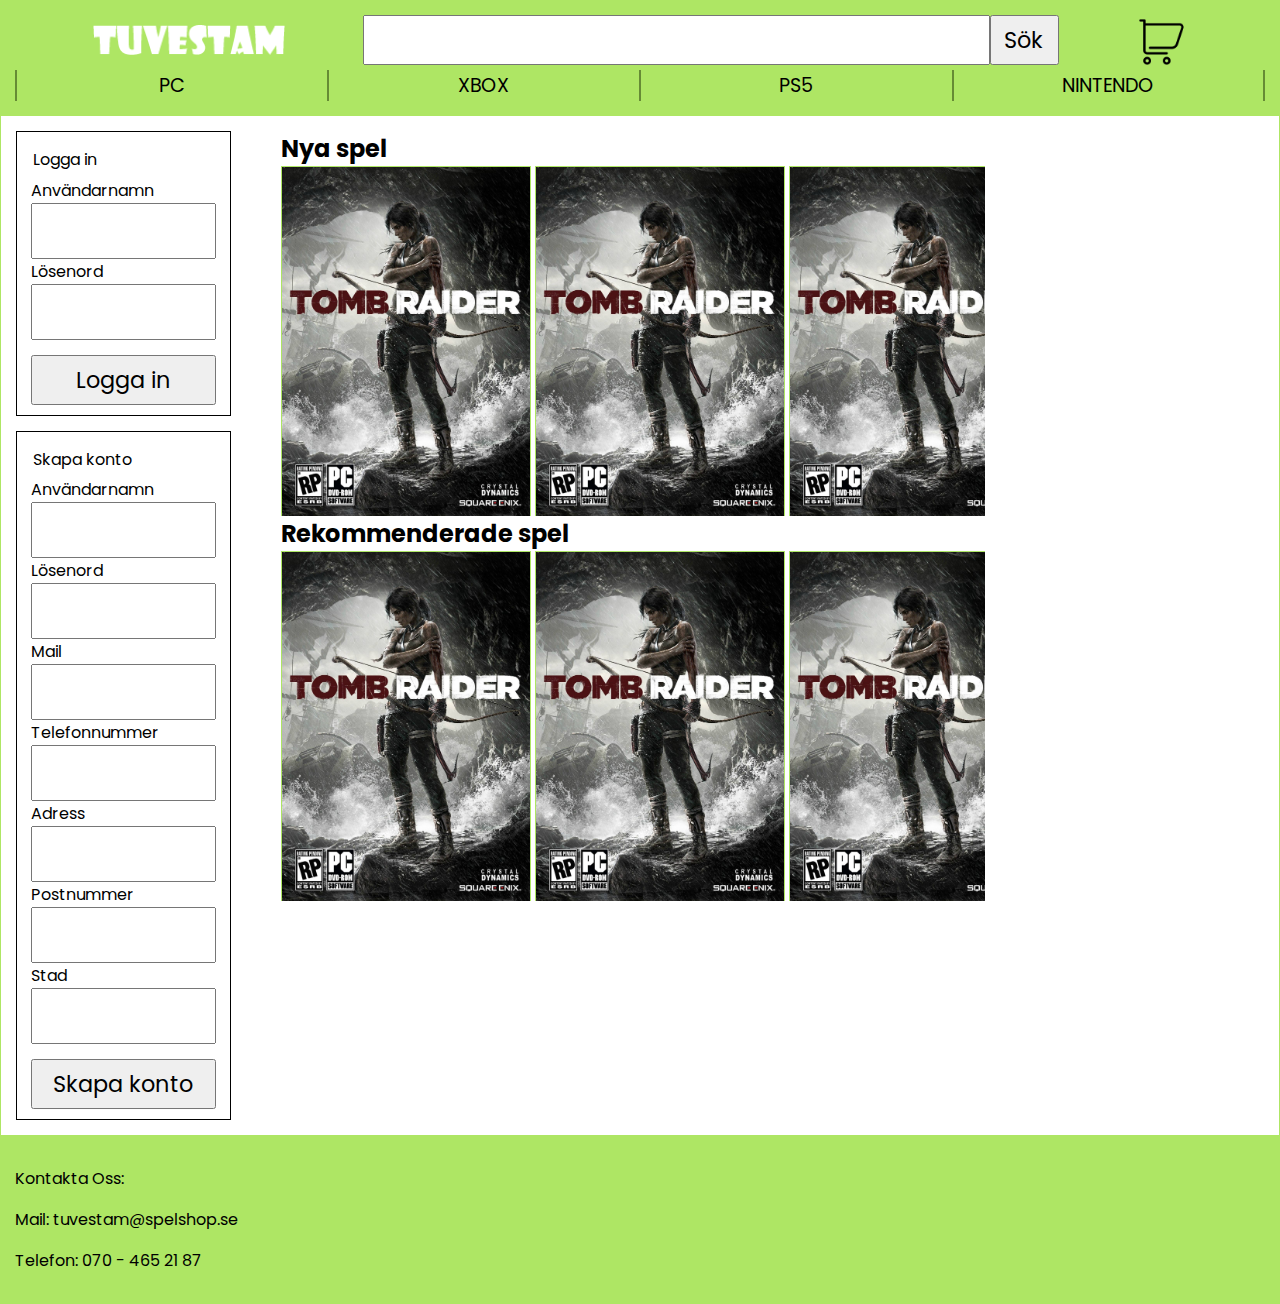
<file: frontend/index.html>
<!DOCTYPE html>
<html lang="en">
<head>
    <meta charset="UTF-8">
    <meta name="viewport" content="width=device-width, initial-scale=1.0">
    <title>Document</title>
    <link rel="stylesheet" href="./css/css.css">
    <script src="./scripts/script.js"></script>
    <link rel="preconnect" href="https://fonts.gstatic.com">
    <link href="https://fonts.googleapis.com/css2?family=Poppins:wght@300&display=swap" rel="stylesheet">
</head>
<body id="index">
    <nav>
        <a href="index.html">
            <img src="./images/tuvestam.png" alt="logo">
        </a>
        <form id="searchForm" onsubmit="return false">
            <fieldset>
                <input type="search" name="searchBar">
                <input type="submit" value="Sök">
            </fieldset>
        </form>
        <a href="./pages/checkout.html">
            <img src="./images/cart.png" alt="cart">
        </a>
        <section>
            <button value="PC">PC</button>
            <button value="XBOX">XBOX</button>
            <button value="PS5">PS5</button>
            <button value="NINTENDO">NINTENDO</button>
        </section>
    </nav>
    <main>
        <div><!--New games continer-->
            <h2>Nya spel</h2>
            <article>
                <section>
                    <a href="./pages/product.html">
                        <img src="./images/raider.jpg">
                    </a>
                </section>
                <section>
                    <a href="./pages/product.html">
                        <img src="./images/raider.jpg">
                    </a>                
                </section>
                <section>
                    <a href="./pages/product.html">
                        <img src="./images/raider.jpg">
                    </a>                
                </section>
                <section>
                    <a href="./pages/product.html">
                        <img src="./images/raider.jpg">
                    </a>                
                </section>
                <section>
                    <a href="./pages/product.html">
                        <img src="./images/raider.jpg">
                    </a>                
                </section>
            </article>
        
            <h2>Rekommenderade spel</h2>
            <article>
                <section>
                    <a href="./pages/product.html">
                        <img src="./images/raider.jpg">
                    </a>                
                </section>
                <section>
                    <a href="./pages/product.html">
                        <img src="./images/raider.jpg">
                    </a>                
                </section>
                <section>
                    <a href="./pages/product.html">
                        <img src="./images/raider.jpg">
                    </a>                
                </section>
                <section>
                    <a href="./pages/product.html">
                        <img src="./images/raider.jpg">
                    </a>                
                </section>
                <section>
                    <a href="./pages/product.html">
                        <img src="./images/raider.jpg">
                    </a>                
                </section>
            </article>
        </div>

        <div>
            <form id="logIn" method="POST" onsubmit="return false"><!--Log in form-->
                <fieldset>
                    <legend>Logga in</legend>
                    <label for="logInUserName">Användarnamn</label>
                    <input type="text" name="userName" id="logInUserName">
                    <label for="logInPassword">Lösenord</label>
                    <input type="password" name="password" id="logInPassword">
                    <input type="submit" value="Logga in">
                </fieldset>
            </form>

            <form id="createAcc" method="POST" onsubmit="return false"><!--Create account form-->
                <fieldset>
                    <legend>Skapa konto</legend>
                    <label for="createAccUserName">Användarnamn</label>
                    <input type="text" name="userName" id="createAccUserName">
                    <label for="createAccPassword">Lösenord</label>
                    <input type="password" name="password" id="createAccPassword">
                    <label for="createAccEmail">Mail</label>
                    <input type="email" name="email" id="createAccEmail">
                    <label for="createAccPhone">Telefonnummer</label>
                    <input type="text" name="phone" id="createAccPhone">
                    <label for="createAccAddress">Adress</label>
                    <input type="text" name="address" id="createAccAddress">
                    <label for="createAccZip">Postnummer</label>
                    <input type="text" name="zip" id="createAccZip">
                    <label for="createAccCity">Stad</label>
                    <input type="text" name="city" id="createAccCity">
                    <input type="submit" value="Skapa konto">
                </fieldset>
            </form>

            <section id="logOut">
                <h3>namn</h3>
                <button id="userPageButton">Mitt konto</button>
                <button id="adminButton">Admin sida</button>
                <button id="logOutButton">Logga Ut</button>
            </section>
        </div>
    </main>
    <footer>
        <p>Kontakta Oss:</p>
        <p>Mail: tuvestam@spelshop.se</p>
        <p>Telefon: 070 - 465 21 87</p>
    </footer>
</body>
</html>
</file>
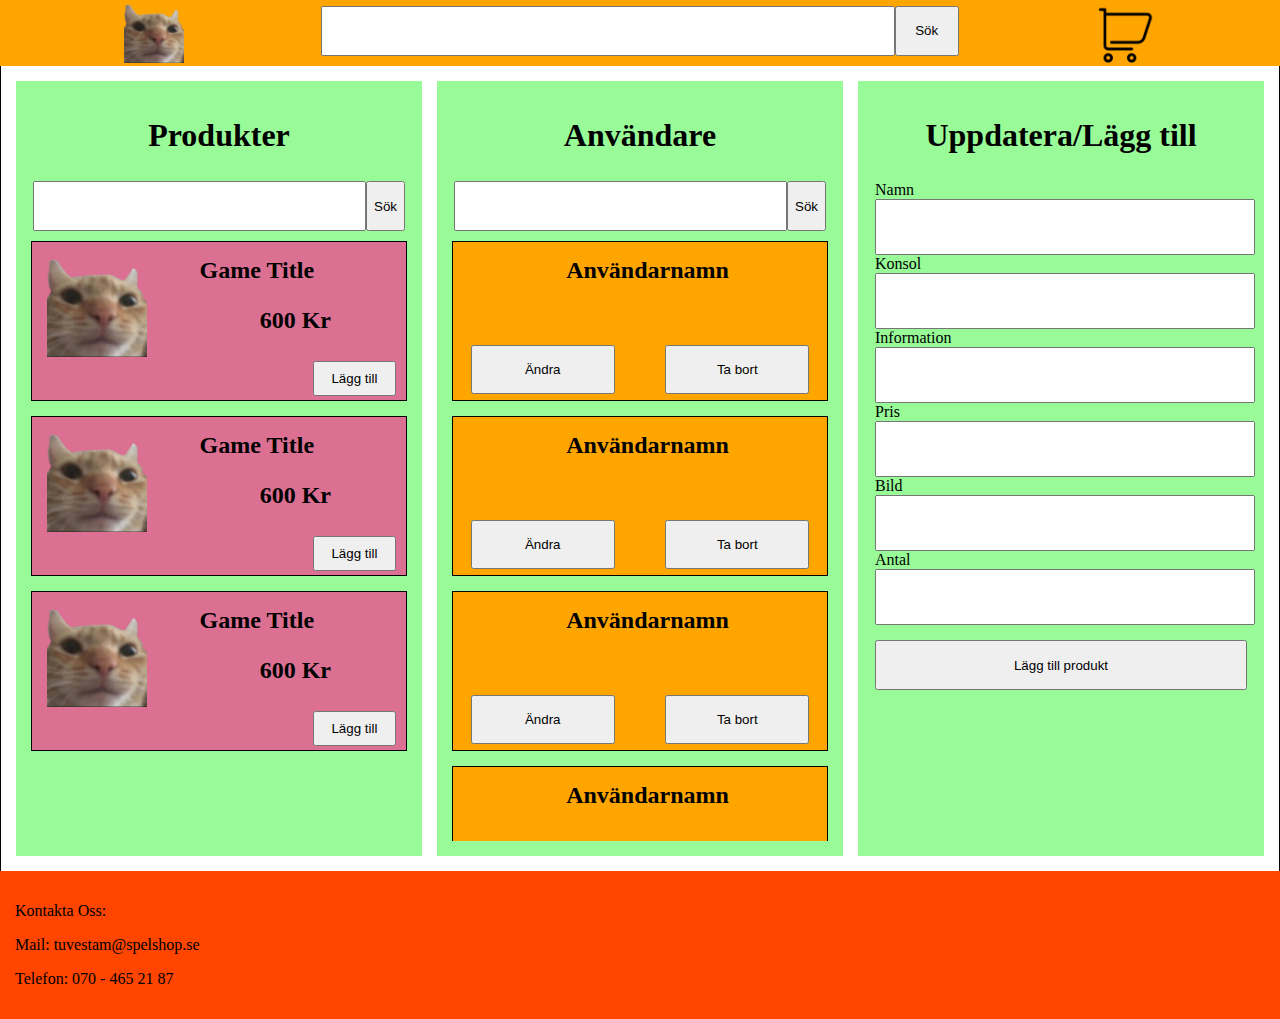
<file: frontend/admin.html>
<!DOCTYPE html>
<html lang="en">
<head>
    <meta charset="UTF-8">
    <meta name="viewport" content="width=device-width, initial-scale=1.0">
    <title>Document</title>
    <link rel="stylesheet" href="css.css">
</head>
<body id="admin">
    <nav>
        <img src="./cat.png">
        <form>
            <fieldset>
                <input type="search">
                <input type="submit" value="Sök">
            </fieldset>
        </form>
        <img src="./cart.png">
    </nav>
    <main>
        <article>
            <h1>Produkter</h1>
            <form>
                <fieldset>
                    <input type="search">
                    <input type="submit" value="Sök">
                </fieldset>
            </form>

            <div>
                <section>
                    <img src="./cat.png">
                    <h2>Game Title</h2>
                    <h2>600 Kr</h2>
                    <button>Lägg till</button>
                </section>
    
                <section>
                    <img src="./cat.png">
                    <h2>Game Title</h2>
                    <h2>600 Kr</h2>
                    <button>Lägg till</button>
                </section>
    
                <section>
                    <img src="./cat.png">
                    <h2>Game Title</h2>
                    <h2>600 Kr</h2>
                    <button>Lägg till</button>
                </section>
            </div>
        </article>
        <article id="users">
            <h1>Användare</h1>
            <form>
                <fieldset>
                    <input type="search">
                    <input type="submit" value="Sök">
                </fieldset>
            </form>

            <div>
                <section>
                    <h2>Användarnamn</h2>
                    <button>Ta bort</button>
                    <button>Ändra</button>
                </section>

                <section>
                    <h2>Användarnamn</h2>
                    <button>Ta bort</button>
                    <button>Ändra</button>
                </section>

                <section>
                    <h2>Användarnamn</h2>
                    <button>Ta bort</button>
                    <button>Ändra</button>
                </section>

                <section>
                    <h2>Användarnamn</h2>
                    <button>Ta bort</button>
                    <button>Ändra</button>
                </section>

                <section>
                    <h2>Användarnamn</h2>
                    <button>Ta bort</button>
                    <button>Ändra</button>
                </section>

                <section>
                    <h2>Användarnamn</h2>
                    <button>Ta bort</button>
                    <button>Ändra</button>
                </section>
            </div>
        </article>
        <article>
            <h1>Uppdatera/Lägg till</h1>

            <form><!--Add product form-->
                <fieldset>
                    <label>Namn</label>
                    <input type="text">
                    <label>Konsol</label>
                    <input type="password">
                    <label>Information</label>
                    <input type="text">
                    <label>Pris</label>
                    <input type="text">
                    <label>Bild</label>
                    <input type="text">
                    <label>Antal</label>
                    <input type="text">
                    <input type="submit" value="Lägg till produkt">
                </fieldset>
            </form>
        </article>
    </main>
    <footer>
        <p>Kontakta Oss:</p>
        <p>Mail: tuvestam@spelshop.se</p>
        <p>Telefon: 070 - 465 21 87</p>
    </footer>
</body>
</html>
</file>
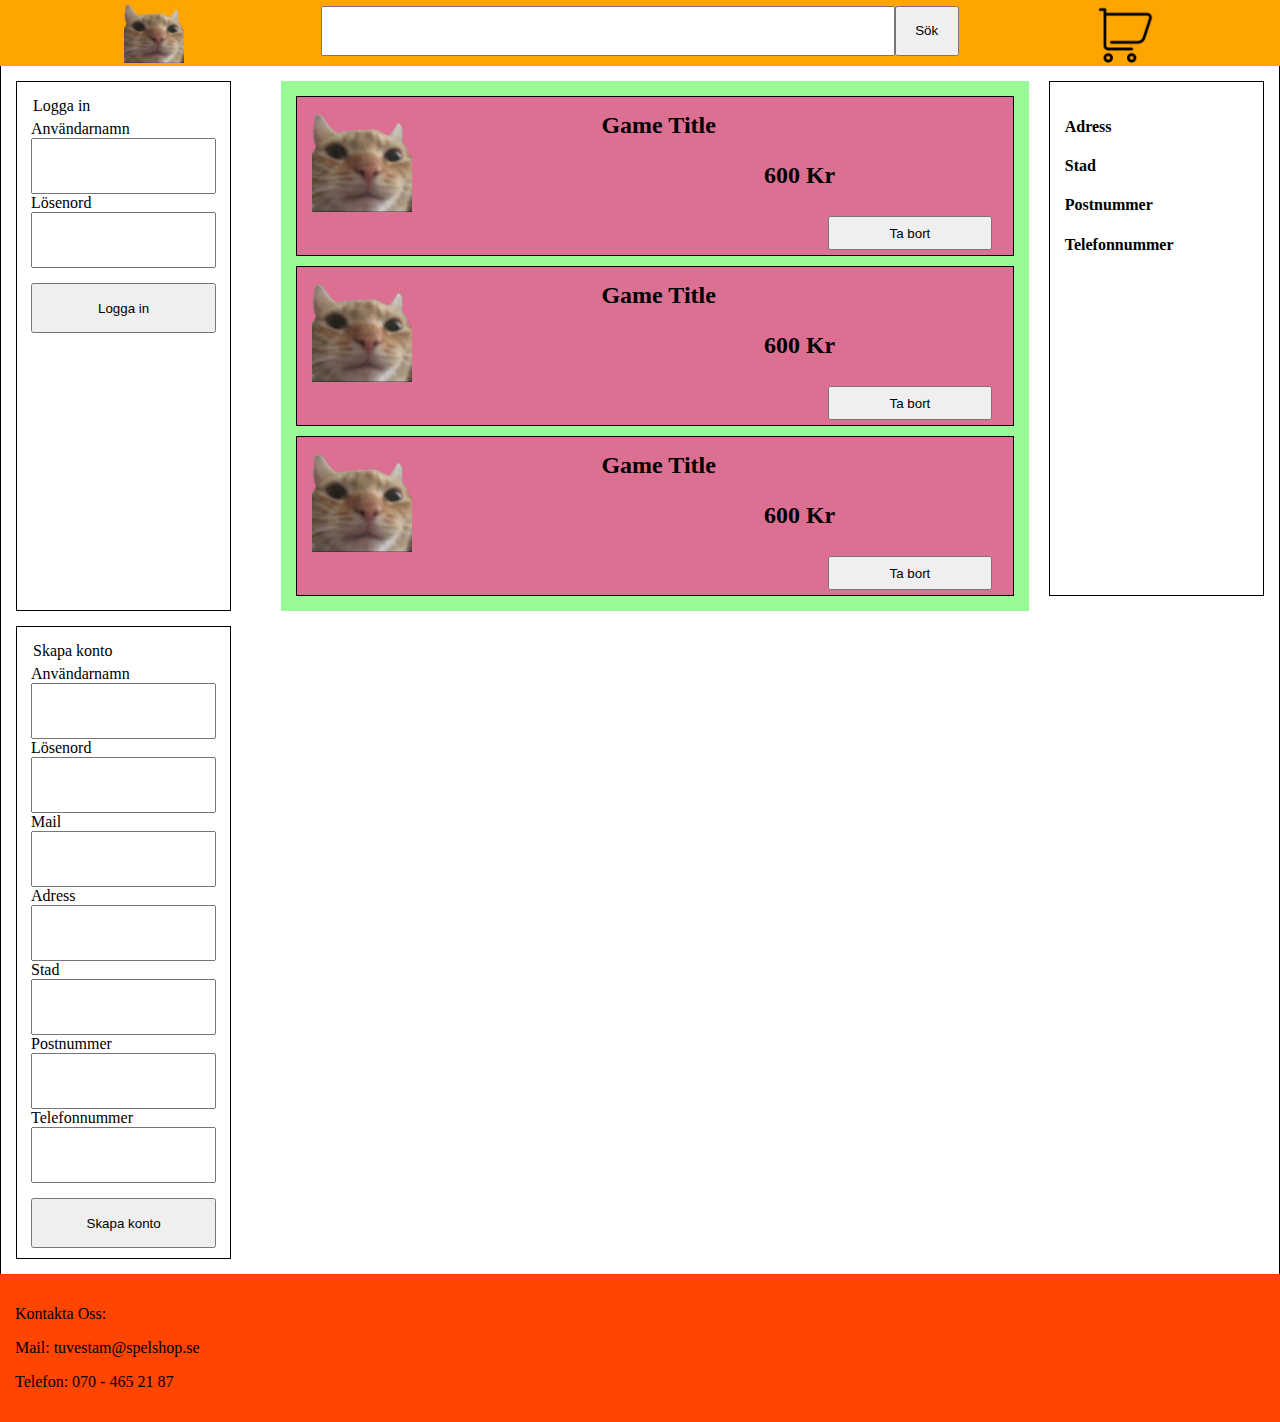
<file: frontend/checkout.html>
<!DOCTYPE html>
<html lang="en">
<head>
    <meta charset="UTF-8">
    <meta name="viewport" content="width=device-width, initial-scale=1.0">
    <title>Document</title>
    <link rel="stylesheet" href="css.css">
</head>
<body id="checkout">
    <nav>
        <img src="./cat.png">
        <form>
            <fieldset>
                <input type="search">
                <input type="submit" value="Sök">
            </fieldset>
        </form>
        <img src="./cart.png">
    </nav>
    <main>
        <article><!--Orders-->
            <section>
                <img src="./cat.png">
                <h2>Game Title</h2>
                <h2>600 Kr</h2>
                <button>Ta bort</button>
            </section>
            <section>
                <img src="./cat.png">
                <h2>Game Title</h2>
                <h2>600 Kr</h2>
                <button>Ta bort</button>
            </section>
            <section>
                <img src="./cat.png">
                <h2>Game Title</h2>
                <h2>600 Kr</h2>
                <button>Ta bort</button>
            </section>
        </article>

        <aside>
            <h4>Adress</h4>
            <h4>Stad</h4>
            <h4>Postnummer</h4>
            <h4>Telefonnummer</h4>
        </aside>

        <form><!--Log in form-->
            <fieldset>
                <legend>Logga in</legend>
                <label>Användarnamn</label>
                <input type="text">
                <label>Lösenord</label>
                <input type="password">
                <input type="submit" value="Logga in">
            </fieldset>
        </form>

        <form><!--Create account form-->
            <fieldset>
                <legend>Skapa konto</legend>
                <label>Användarnamn</label>
                <input type="text">
                <label>Lösenord</label>
                <input type="password">
                <label>Mail</label>
                <input type="text">
                <label>Adress</label>
                <input type="text">
                <label>Stad</label>
                <input type="text">
                <label>Postnummer</label>
                <input type="text">
                <label>Telefonnummer</label>
                <input type="text">
                <input type="submit" value="Skapa konto">
            </fieldset>
        </form>
    </main>
    <footer>
        <p>Kontakta Oss:</p>
        <p>Mail: tuvestam@spelshop.se</p>
        <p>Telefon: 070 - 465 21 87</p>
    </footer>
</body>
</html>
</file>
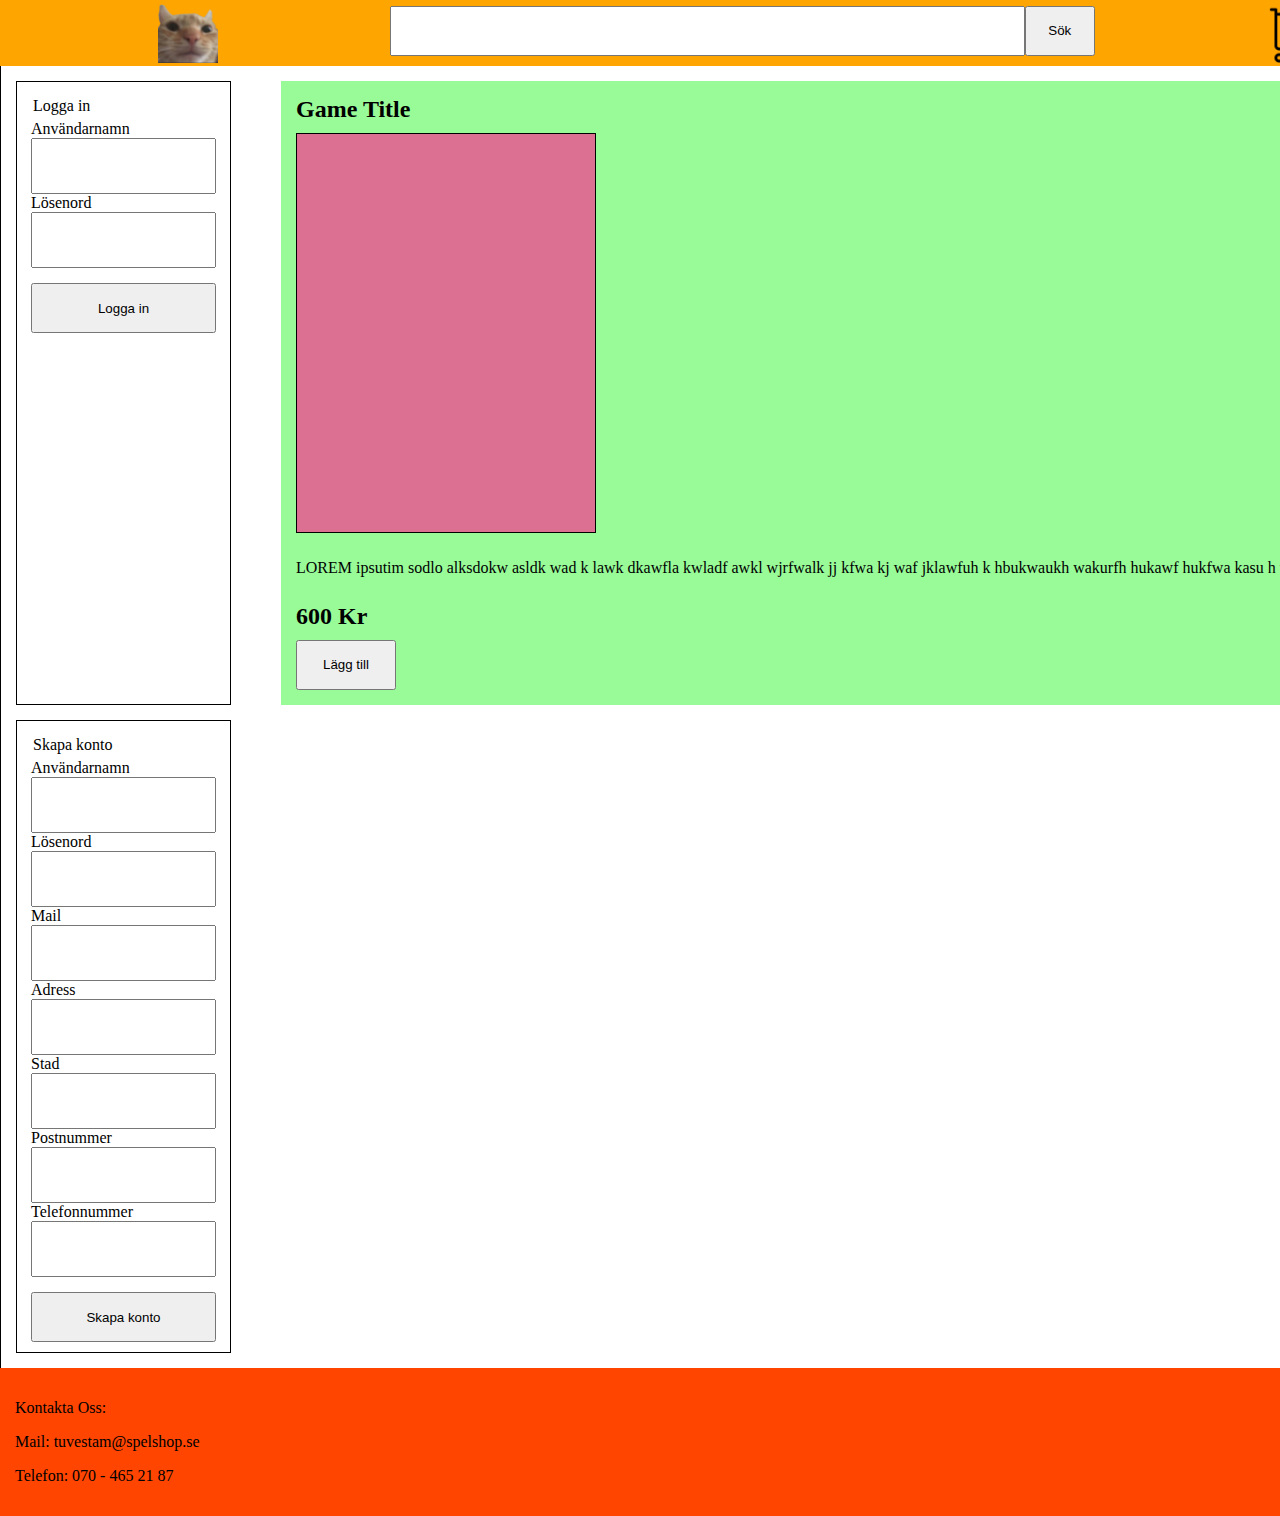
<file: frontend/product.html>
<!DOCTYPE html>
<html lang="en">
<head>
    <meta charset="UTF-8">
    <meta name="viewport" content="width=device-width, initial-scale=1.0">
    <title>Document</title>
    <link rel="stylesheet" href="css.css">
</head>
<body id="product">
    <nav>
        <img src="./cat.png">
        <form>
            <fieldset>
                <input type="search">
                <input type="submit" value="Sök">
            </fieldset>
        </form>
        <img src="./cart.png">
    </nav>
    <main>
        <article>
            <h2>Game Title</h2>
            <section></section>
            <p>LOREM ipsutim sodlo alksdokw asldk wad k lawk dkawfla kwladf awkl wjrfwalk jj kfwa kj waf  jklawfuh k hbukwaukh  wakurfh hukawf hukfwa kasu h wakhuf hkufawkuh </p>
            <h2>600 Kr</h2>
            <button>Lägg till</button>
        </article>

        <form><!--Log in form-->
            <fieldset>
                <legend>Logga in</legend>
                <label>Användarnamn</label>
                <input type="text">
                <label>Lösenord</label>
                <input type="password">
                <input type="submit" value="Logga in">
            </fieldset>
        </form>

        <form><!--Create account form-->
            <fieldset>
                <legend>Skapa konto</legend>
                <label>Användarnamn</label>
                <input type="text">
                <label>Lösenord</label>
                <input type="password">
                <label>Mail</label>
                <input type="text">
                <label>Adress</label>
                <input type="text">
                <label>Stad</label>
                <input type="text">
                <label>Postnummer</label>
                <input type="text">
                <label>Telefonnummer</label>
                <input type="text">
                <input type="submit" value="Skapa konto">
            </fieldset>
        </form>
    </main>
    <footer>
        <p>Kontakta Oss:</p>
        <p>Mail: tuvestam@spelshop.se</p>
        <p>Telefon: 070 - 465 21 87</p>
    </footer>
</body>
</html>
</file>
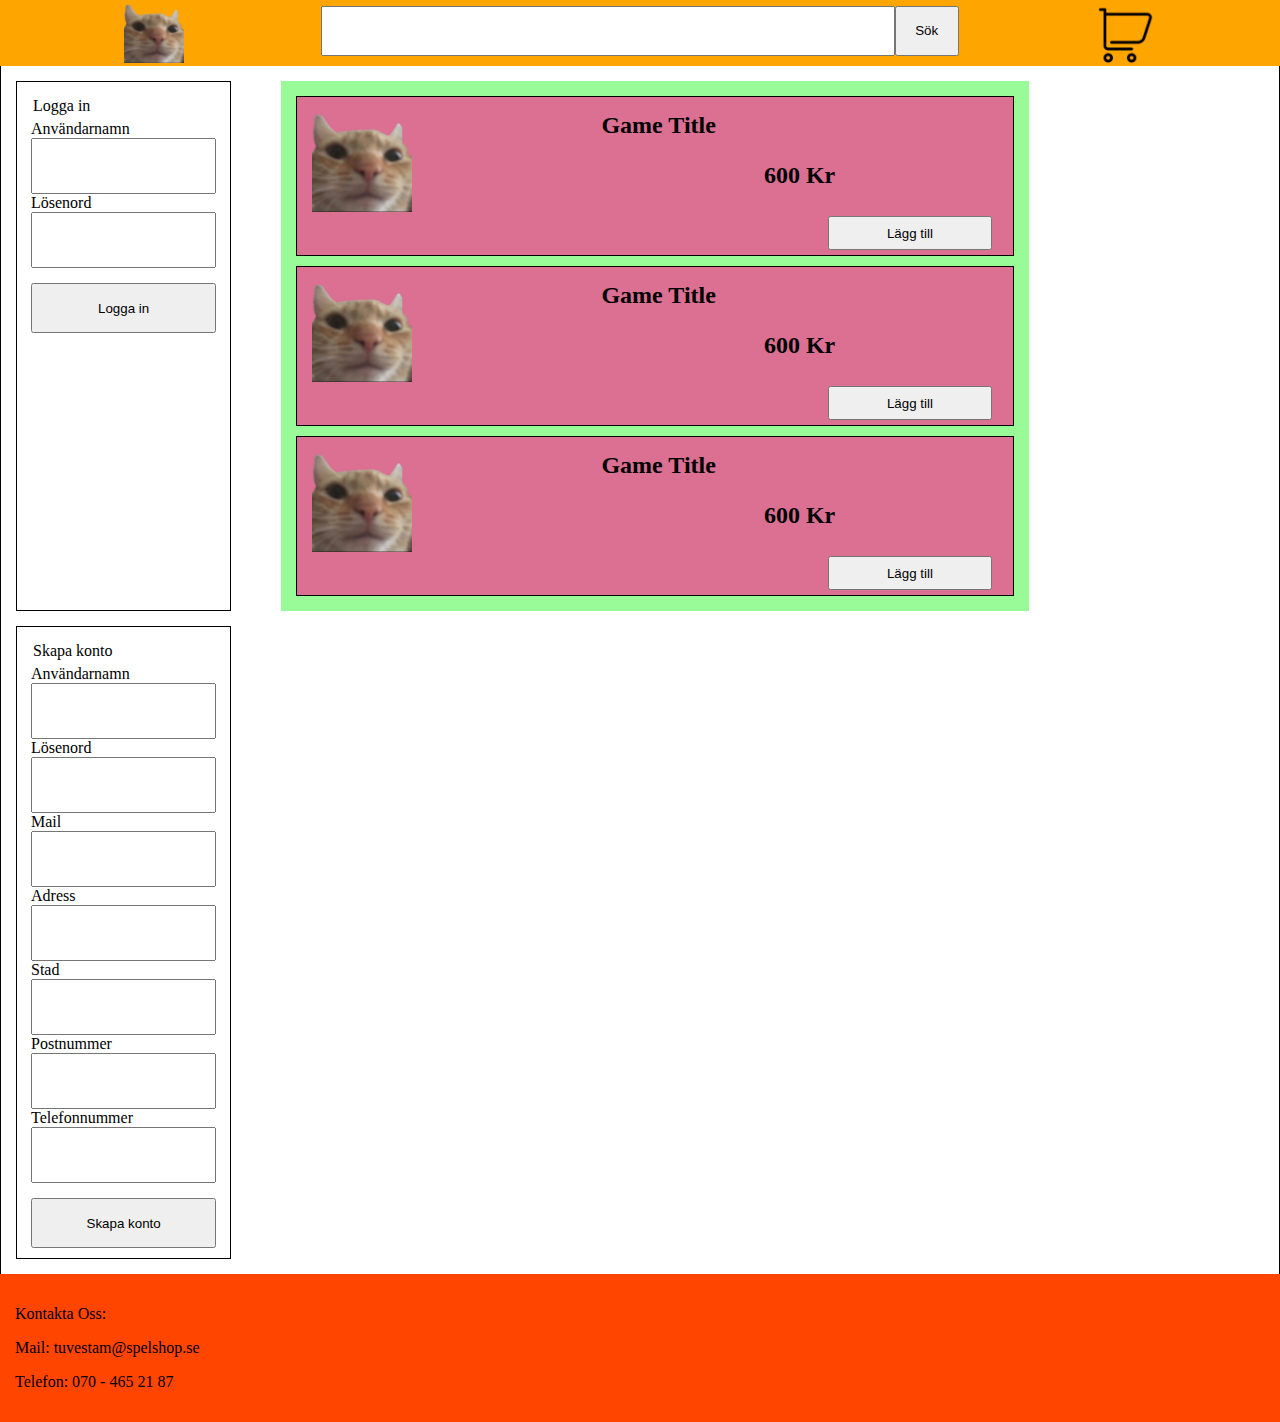
<file: frontend/search.html>
<!DOCTYPE html>
<html lang="en">
<head>
    <meta charset="UTF-8">
    <meta name="viewport" content="width=device-width, initial-scale=1.0">
    <title>Document</title>
    <link rel="stylesheet" href="css.css">
</head>
<body id="search">
    <nav>
        <img src="./cat.png">
        <form>
            <fieldset>
                <input type="search">
                <input type="submit" value="Sök">
            </fieldset>
        </form>
        <img src="./cart.png">
    </nav>
    <main>
        <article>
            <section>
                <img src="./cat.png">
                <h2>Game Title</h2>
                <h2>600 Kr</h2>
                <button>Lägg till</button>
            </section>
            <section>
                <img src="./cat.png">
                <h2>Game Title</h2>
                <h2>600 Kr</h2>
                <button>Lägg till</button>
            </section>
            <section>
                <img src="./cat.png">
                <h2>Game Title</h2>
                <h2>600 Kr</h2>
                <button>Lägg till</button>
            </section>
        </article>

        <form><!--Log in form-->
            <fieldset>
                <legend>Logga in</legend>
                <label>Användarnamn</label>
                <input type="text">
                <label>Lösenord</label>
                <input type="password">
                <input type="submit" value="Logga in">
            </fieldset>
        </form>

        <form><!--Create account form-->
            <fieldset>
                <legend>Skapa konto</legend>
                <label>Användarnamn</label>
                <input type="text">
                <label>Lösenord</label>
                <input type="password">
                <label>Mail</label>
                <input type="text">
                <label>Adress</label>
                <input type="text">
                <label>Stad</label>
                <input type="text">
                <label>Postnummer</label>
                <input type="text">
                <label>Telefonnummer</label>
                <input type="text">
                <input type="submit" value="Skapa konto">
            </fieldset>
        </form>
    </main>
    <footer>
        <p>Kontakta Oss:</p>
        <p>Mail: tuvestam@spelshop.se</p>
        <p>Telefon: 070 - 465 21 87</p>
    </footer>
</body>
</html>
</file>
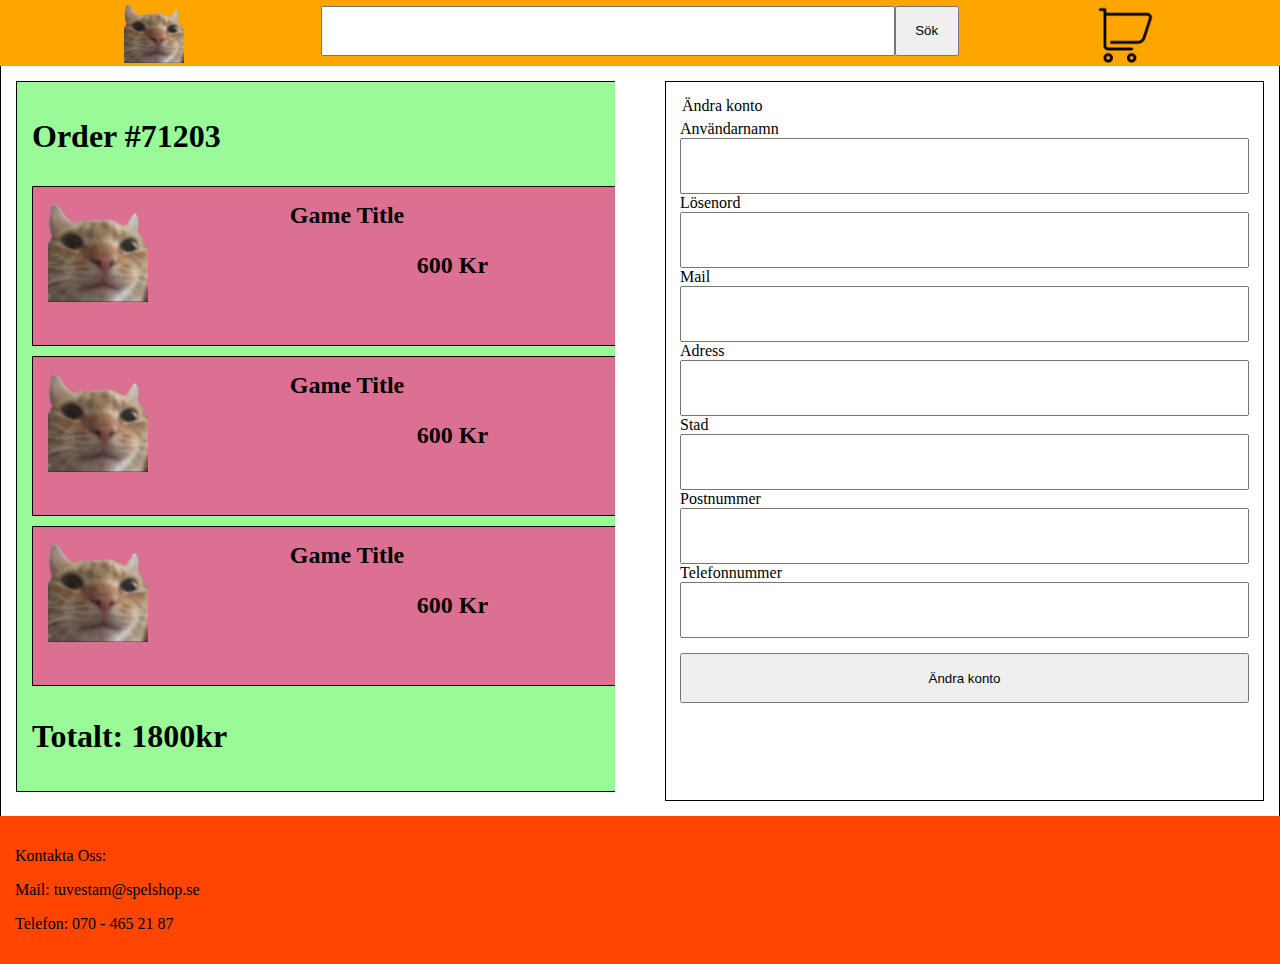
<file: frontend/user.html>
<!DOCTYPE html>
<html lang="en">
<head>
    <meta charset="UTF-8">
    <meta name="viewport" content="width=device-width, initial-scale=1.0">
    <title>Document</title>
    <link rel="stylesheet" href="css.css">
</head>
<body id="user">
    <nav>
        <img src="./cat.png">
        <form>
            <fieldset>
                <input type="search">
                <input type="submit" value="Sök">
            </fieldset>
        </form>
        <img src="./cart.png">
    </nav>
    <main>
        <div>
            <article><!--Order-->
                <h1>Order #71203</h1>
                <section>
                    <img src="./cat.png">
                    <h2>Game Title</h2>
                    <h2>600 Kr</h2>
                </section>
                <section>
                    <img src="./cat.png">
                    <h2>Game Title</h2>
                    <h2>600 Kr</h2>
                </section>
                <section>
                    <img src="./cat.png">
                    <h2>Game Title</h2>
                    <h2>600 Kr</h2>
                </section>
                <h1>Totalt: 1800kr</h1>
            </article>

            <article><!--Order-->
                <h1>Order #754303</h1>
                <section>
                    <img src="./cat.png">
                    <h2>Game Title</h2>
                    <h2>200 Kr</h2>
                </section>
                <section>
                    <img src="./cat.png">
                    <h2>Game Title</h2>
                    <h2>600 Kr</h2>
                </section>
                <h1>Totalt: 800kr</h1>
            </article>
            
            <article><!--Order-->
                <h1>Order #124303</h1>
                <section>
                    <img src="./cat.png">
                    <h2>Game Title</h2>
                    <h2>200 Kr</h2>
                </section>
                <section>
                    <img src="./cat.png">
                    <h2>Game Title</h2>
                    <h2>600 Kr</h2>
                </section>
                <section>
                    <img src="./cat.png">
                    <h2>Game Title</h2>
                    <h2>600 Kr</h2>
                </section>
                <section>
                    <img src="./cat.png">
                    <h2>Game Title</h2>
                    <h2>600 Kr</h2>
                </section>
                <section>
                    <img src="./cat.png">
                    <h2>Game Title</h2>
                    <h2>600 Kr</h2>
                </section>
                <h1>Totalt: 800kr</h1>
            </article>
        </div>

        <form><!--Edit account form-->
            <fieldset>
                <legend>Ändra konto</legend>
                <label>Användarnamn</label>
                <input type="text">
                <label>Lösenord</label>
                <input type="password">
                <label>Mail</label>
                <input type="text">
                <label>Adress</label>
                <input type="text">
                <label>Stad</label>
                <input type="text">
                <label>Postnummer</label>
                <input type="text">
                <label>Telefonnummer</label>
                <input type="text">
                <input type="submit" value="Ändra konto">
            </fieldset>
        </form>
    </main>
    <footer>
        <p>Kontakta Oss:</p>
        <p>Mail: tuvestam@spelshop.se</p>
        <p>Telefon: 070 - 465 21 87</p>
    </footer>
</body>
</html>
</file>
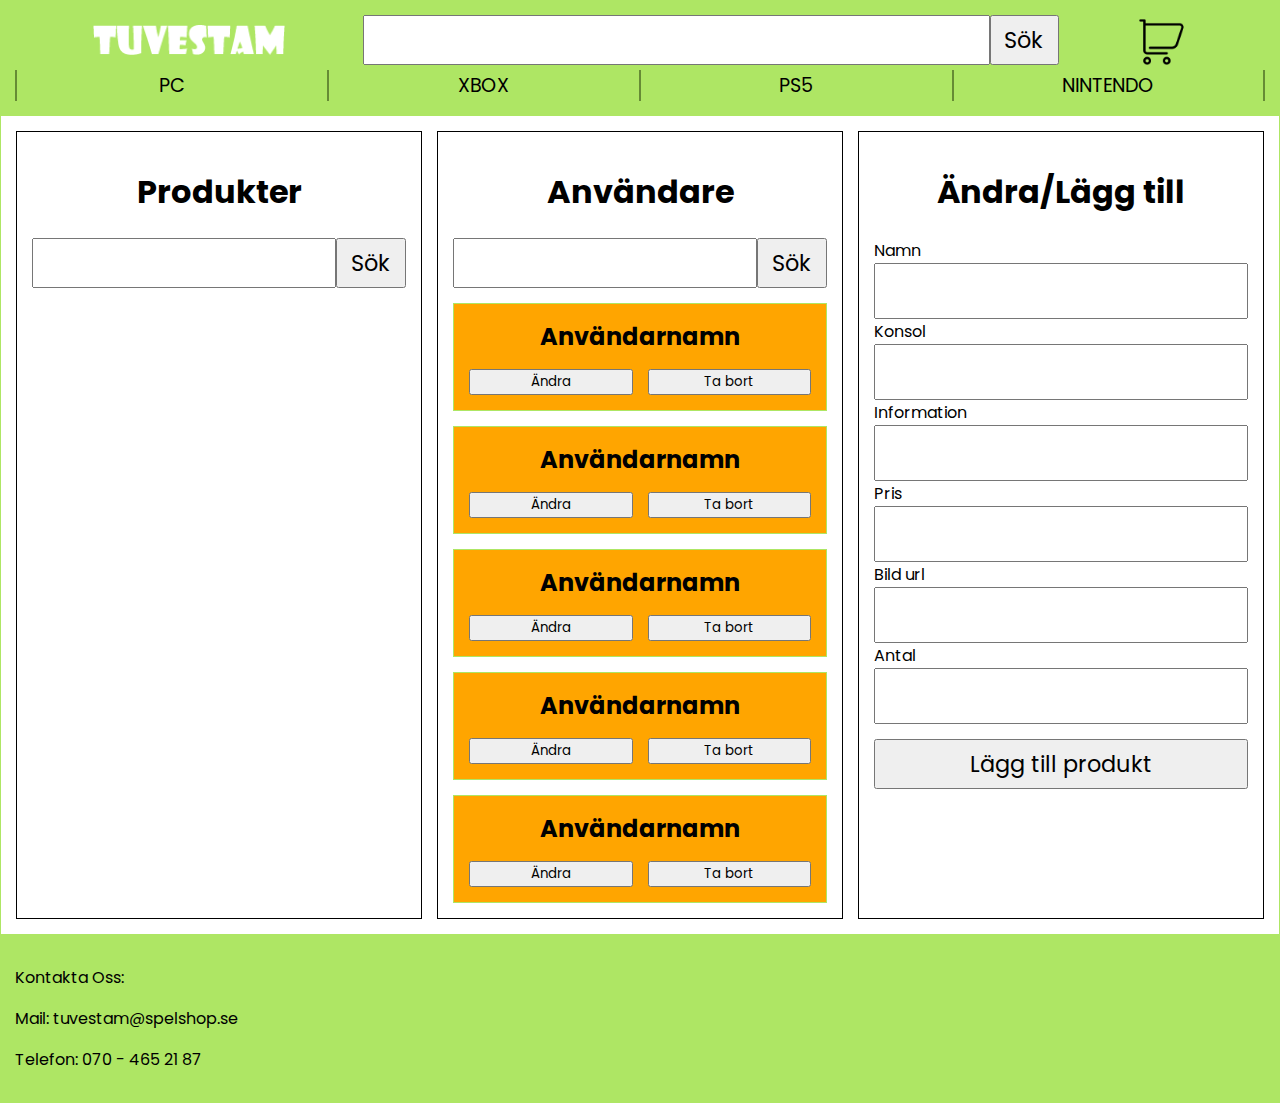
<file: frontend/pages/admin.html>
<!DOCTYPE html>
<html lang="en">
<head>
    <meta charset="UTF-8">
    <meta name="viewport" content="width=device-width, initial-scale=1.0">
    <title>Document</title>
    <link rel="stylesheet" href="../css/css.css">
    <script src="../scripts/script.js"></script>
    <link rel="preconnect" href="https://fonts.gstatic.com">
    <link href="https://fonts.googleapis.com/css2?family=Poppins:wght@300&display=swap" rel="stylesheet">
</head>
<body id="admin">
    <nav>
        <a href="../index.html">
            <img src="../images/tuvestam.png" alt="logo">
        </a>
        <form id="searchForm">
            <fieldset>
                <input type="search" name="searchBar" onsubmit="return false">
                <input type="submit" value="Sök">
            </fieldset>
        </form>
        <a href="./checkout.html">
            <img src="../images/cart.png" alt="cart">
        </a>
        <section>
            <button value="PC">PC</button>
            <button value="XBOX">XBOX</button>
            <button value="PS5">PS5</button>
            <button value="NINTENDO">NINTENDO</button>
        </section>
    </nav>
    <main>
        <article>
            <h1>Produkter</h1>
            <form id="searchProduct" onsubmit="return false">
                <fieldset>
                    <input type="search" name="searchBar">
                    <input type="submit" value="Sök">
                </fieldset>
            </form>

            <div id="productsContainer"><!--Contains the searched for products-->
                
            </div>
        </article>
        <article id="users">
            <h1>Användare</h1>
            <form id="searchUser"  onsubmit="return false">
                <fieldset>
                    <input type="search" name="searchBar">
                    <input type="submit" value="Sök">
                </fieldset>
            </form>

            <div>
                <section>
                    <h2>Användarnamn</h2>
                    <button>Ta bort</button>
                    <button>Ändra</button>
                </section>

                <section>
                    <h2>Användarnamn</h2>
                    <button>Ta bort</button>
                    <button>Ändra</button>
                </section>

                <section>
                    <h2>Användarnamn</h2>
                    <button>Ta bort</button>
                    <button>Ändra</button>
                </section>

                <section>
                    <h2>Användarnamn</h2>
                    <button>Ta bort</button>
                    <button>Ändra</button>
                </section>

                <section>
                    <h2>Användarnamn</h2>
                    <button>Ta bort</button>
                    <button>Ändra</button>
                </section>

                <section>
                    <h2>Användarnamn</h2>
                    <button>Ta bort</button>
                    <button>Ändra</button>
                </section>
            </div>
        </article>
        <article>
            <h1>Ändra/Lägg till</h1>

            <form id="changeAddForm" onsubmit="return false"><!--Add product form-->
                <fieldset>
                    <label for="name">Namn</label>
                    <input type="text" name="name" id="name">
                    <label for="consoleType">Konsol</label>
                    <input type="text" name="consoleType" id="consoleType">
                    <label for="info">Information</label>
                    <input type="text" name="info" id="info">
                    <label for="price">Pris</label>
                    <input type="text" name="price" id="price">
                    <label for="imagePath">Bild url</label>
                    <input type="text" name="imagePath" id="imagePath">
                    <label for="amount">Antal</label>
                    <input type="text" name="amount" id="amount">
                    <input type="submit" value="Lägg till produkt" name="submit" id="submit">
                </fieldset>
            </form>
        </article>
    </main>
    <footer>
        <p>Kontakta Oss:</p>
        <p>Mail: tuvestam@spelshop.se</p>
        <p>Telefon: 070 - 465 21 87</p>
    </footer>
</body>
</html>
</file>
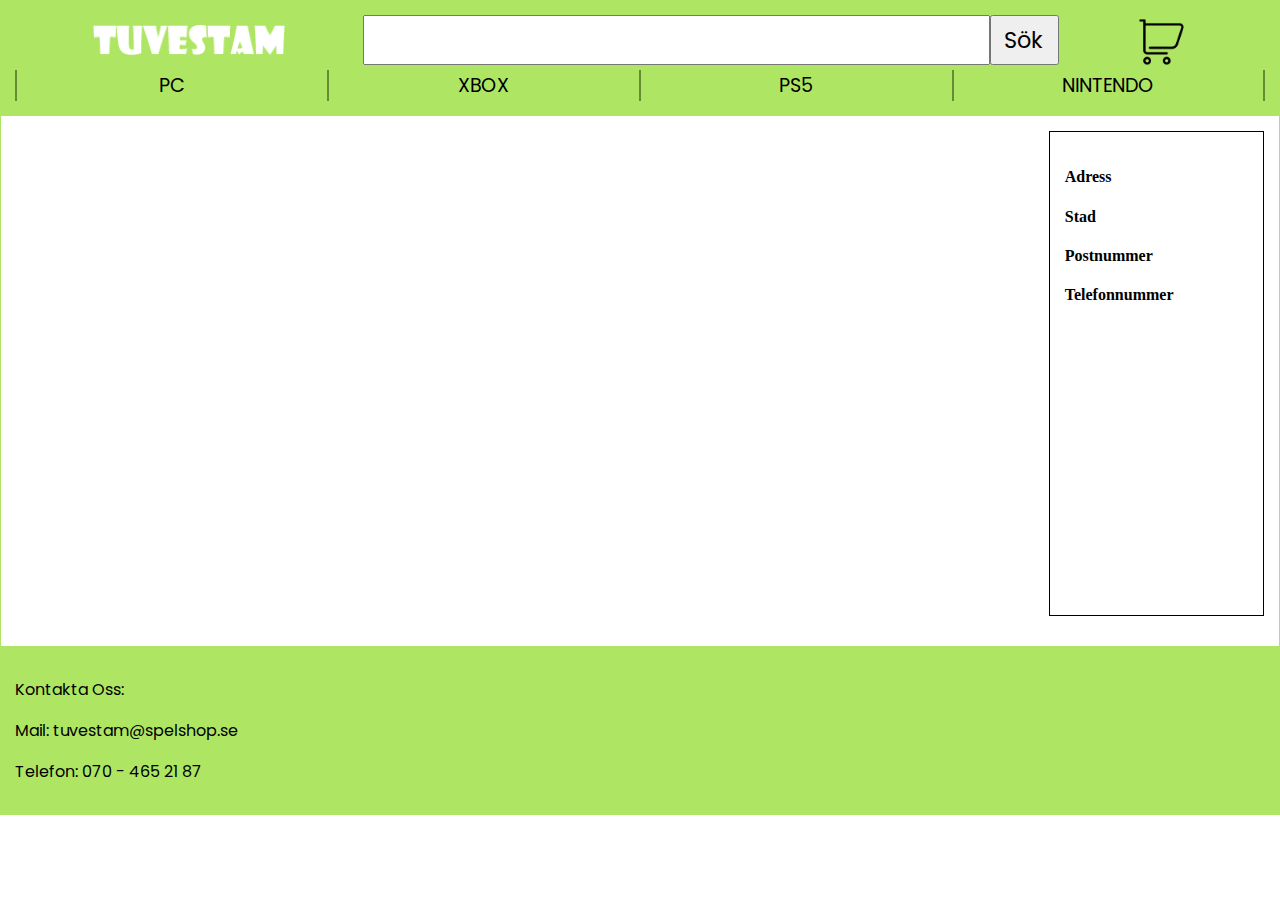
<file: frontend/pages/checkout.html>
<!DOCTYPE html>
<html lang="en">
<head>
    <meta charset="UTF-8">
    <meta name="viewport" content="width=device-width, initial-scale=1.0">
    <title>Document</title>
    <link rel="stylesheet" href="../css/css.css">
    <script src="../scripts/script.js"></script>
    <link rel="preconnect" href="https://fonts.gstatic.com">
    <link href="https://fonts.googleapis.com/css2?family=Poppins:wght@300&display=swap" rel="stylesheet">
</head>
<body id="checkout">
    <nav>
        <a href="../index.html">
            <img src="../images/tuvestam.png" alt="logo">
        </a>
        <form id="searchForm" onsubmit="return false">
            <fieldset>
                <input type="search" name="searchBar">
                <input type="submit" value="Sök">
            </fieldset>
        </form>
        <a href="./checkout.html">
            <img src="../images/cart.png" alt="cart">
        </a>
        <section>
            <button value="PC">PC</button>
            <button value="XBOX">XBOX</button>
            <button value="PS5">PS5</button>
            <button value="NINTENDO">NINTENDO</button>
        </section>
    </nav>
    <main>
        <article><!--Products-->
            
        </article>

        <aside>
            <h4>Adress</h4>
            <h4>Stad</h4>
            <h4>Postnummer</h4>
            <h4>Telefonnummer</h4>
        </aside>

        <button id="order">Beställ</button>
    </main>
    <footer>
        <p>Kontakta Oss:</p>
        <p>Mail: tuvestam@spelshop.se</p>
        <p>Telefon: 070 - 465 21 87</p>
    </footer>
</body>
</html>
</file>
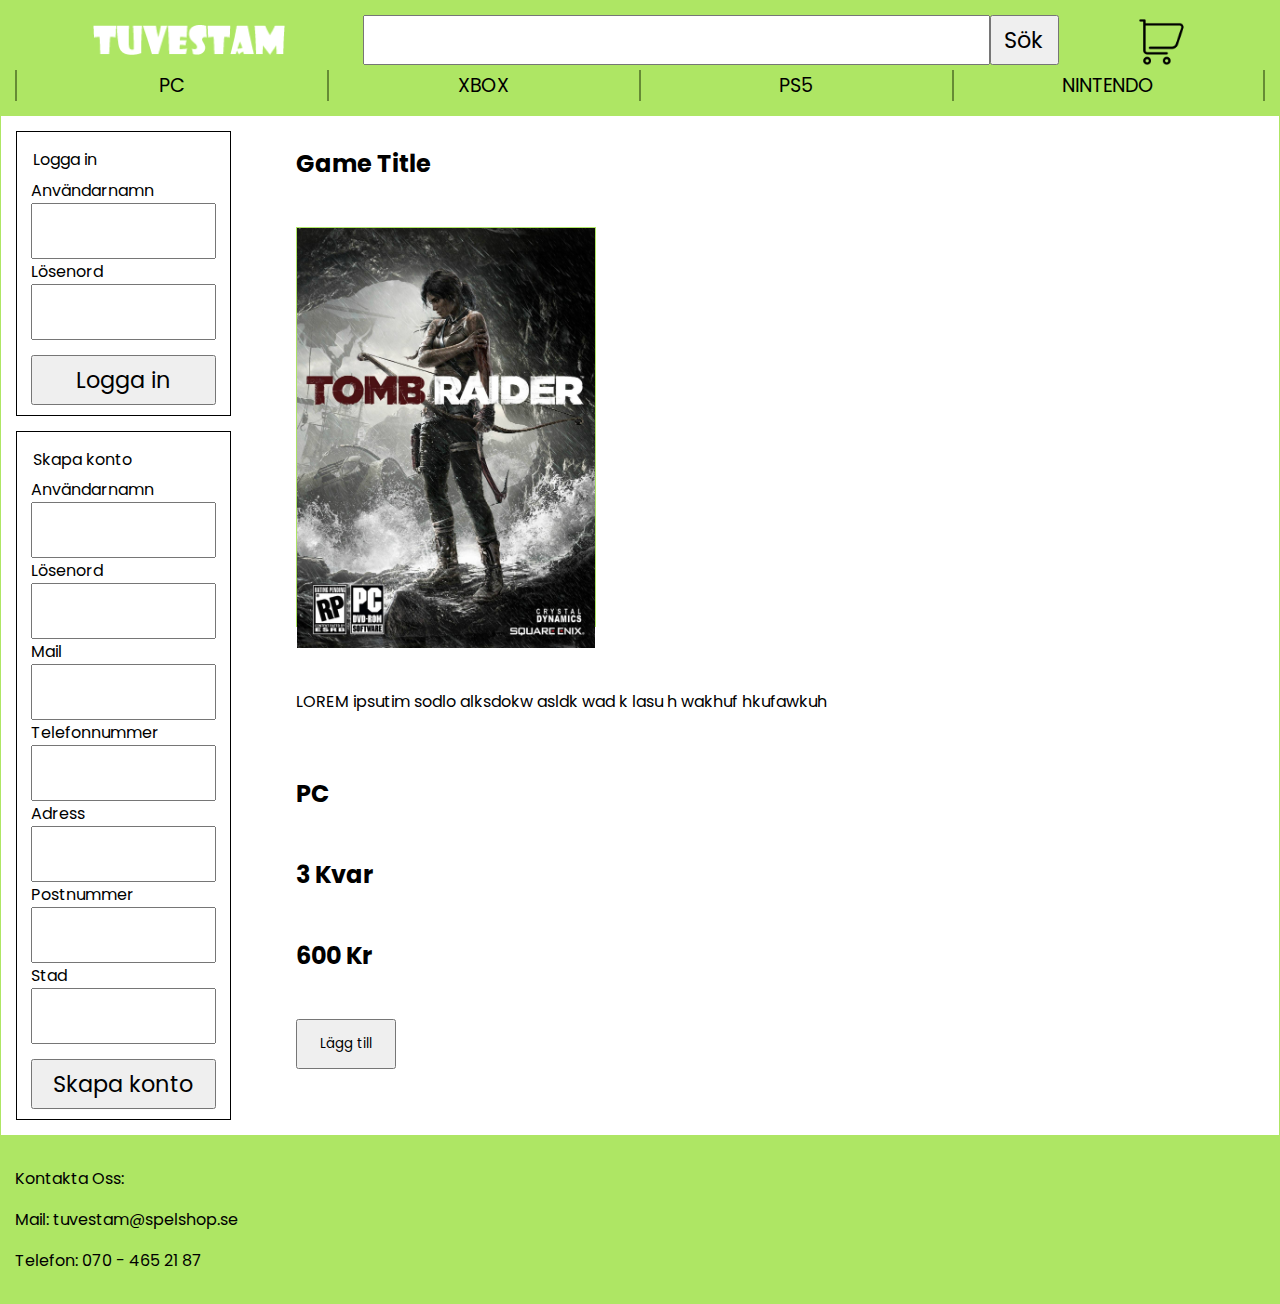
<file: frontend/pages/product.html>
<!DOCTYPE html>
<html lang="en">
<head>
    <meta charset="UTF-8">
    <meta name="viewport" content="width=device-width, initial-scale=1.0">
    <title>Document</title>
    <link rel="stylesheet" href="../css/css.css">
    <script src="../scripts/script.js"></script>
    <link rel="preconnect" href="https://fonts.gstatic.com">
    <link href="https://fonts.googleapis.com/css2?family=Poppins:wght@300&display=swap" rel="stylesheet">
</head>
<body id="product">
    <nav>
        <a href="../index.html">
            <img src="../images/tuvestam.png" alt="logo">
        </a>
        <form id="searchForm" onsubmit="return false">
            <fieldset>
                <input type="search" name="searchBar">
                <input type="submit" value="Sök">
            </fieldset>
        </form>
        <a href="./checkout.html">
            <img src="../images/cart.png" alt="cart">
        </a>
        <section>
            <button value="PC">PC</button>
            <button value="XBOX">XBOX</button>
            <button value="PS5">PS5</button>
            <button value="NINTENDO">NINTENDO</button>
        </section>
    </nav>
    <main>
        <article>
            <h2 id="title">Game Title</h2>
            <section><!--image-->
                <img src="../images/raider.jpg"><!--Image-->
            </section>
            <p id="info">LOREM ipsutim sodlo alksdokw asldk wad k lasu h wakhuf hkufawkuh</p><!--Info-->
            <h2 id="consoleType">PC</h2><!--Console-->
            <h2 id="stock">3 Kvar</h2><!--Stock-->
            <h2 id="price">600 Kr</h2><!--Price-->
            <button id="addBtn">Lägg till</button>
        </article>

        <div>
            <form id="logIn" method="POST"><!--Log in form-->
                <fieldset>
                    <legend>Logga in</legend>
                    <label for="logInUserName">Användarnamn</label>
                    <input type="text" name="userName" id="logInUserName">
                    <label for="logInPassword">Lösenord</label>
                    <input type="password" name="password" id="logInPassword">
                    <input type="submit" value="Logga in">
                </fieldset>
            </form>

            <form id="createAcc" method="POST"><!--Create account form-->
                <fieldset>
                    <legend>Skapa konto</legend>
                    <label for="createAccUserName">Användarnamn</label>
                    <input type="text" name="userName" id="createAccUserName">
                    <label for="createAccPassword">Lösenord</label>
                    <input type="password" name="password" id="createAccPassword">
                    <label for="createAccEmail">Mail</label>
                    <input type="email" name="email" id="createAccEmail">
                    <label for="createAccPhone">Telefonnummer</label>
                    <input type="text" name="phone" id="createAccPhone">
                    <label for="createAccAddress">Adress</label>
                    <input type="text" name="address" id="createAccAddress">
                    <label for="createAccZip">Postnummer</label>
                    <input type="text" name="zip" id="createAccZip">
                    <label for="createAccCity">Stad</label>
                    <input type="text" name="city" id="createAccCity">
                    <input type="submit" value="Skapa konto">
                </fieldset>
            </form>

            <section id="logOut">
                <h3>namn</h3>
                <button id="userPageButton">Mitt konto</button>
                <button id="adminButton">Admin sida</button>
                <button id="logOutButton">Logga Ut</button>
            </section>
        </div>
    </main>
    <footer>
        <p>Kontakta Oss:</p>
        <p>Mail: tuvestam@spelshop.se</p>
        <p>Telefon: 070 - 465 21 87</p>
    </footer>
</body>
</html>
</file>
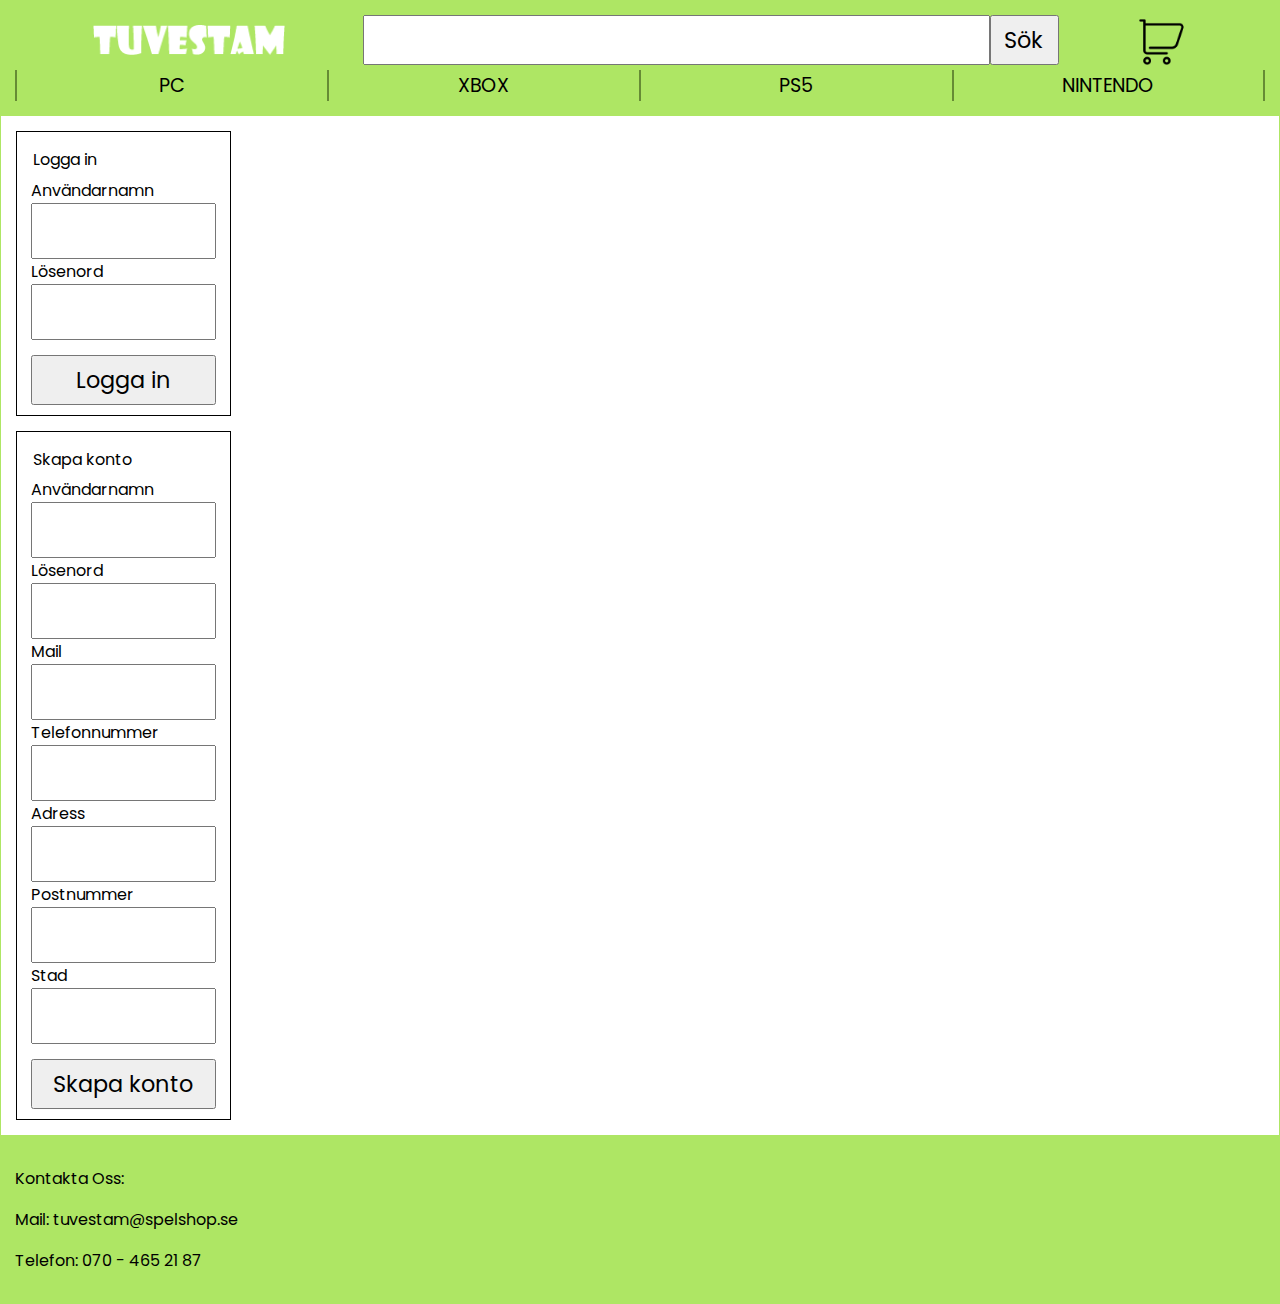
<file: frontend/pages/search.html>
<!DOCTYPE html>
<html lang="en">
<head>
    <meta charset="UTF-8">
    <meta name="viewport" content="width=device-width, initial-scale=1.0">
    <title>Document</title>
    <link rel="stylesheet" href="../css/css.css">
    <script src="../scripts/script.js"></script>
    <link rel="preconnect" href="https://fonts.gstatic.com">
    <link href="https://fonts.googleapis.com/css2?family=Poppins:wght@300&display=swap" rel="stylesheet">
</head>
<body id="search">
    <nav>
        <a href="../index.html">
            <img src="../images/tuvestam.png" alt="logo">
        </a>
        <form id="searchForm" onsubmit="return false">
            <fieldset>
                <input type="search" name="searchBar">
                <input type="submit" value="Sök">
            </fieldset>
        </form>
        <a href="./checkout.html">
            <img src="../images/cart.png" alt="cart">
        </a>
        <section>
            <button value="PC">PC</button>
            <button value="XBOX">XBOX</button>
            <button value="PS5">PS5</button>
            <button value="NINTENDO">NINTENDO</button>
        </section>
    </nav>
    <main>
        <article><!--Search results-->
            
        </article>
        <div>
            <form id="logIn" method="POST"><!--Log in form-->
                <fieldset>
                    <legend>Logga in</legend>
                    <label for="logInUserName">Användarnamn</label>
                    <input type="text" name="userName" id="logInUserName">
                    <label for="logInPassword">Lösenord</label>
                    <input type="password" name="password" id="logInPassword">
                    <input type="submit" value="Logga in">
                </fieldset>
            </form>

            <form id="createAcc" method="POST"><!--Create account form-->
                <fieldset>
                    <legend>Skapa konto</legend>
                    <label for="createAccUserName">Användarnamn</label>
                    <input type="text" name="userName" id="createAccUserName">
                    <label for="createAccPassword">Lösenord</label>
                    <input type="password" name="password" id="createAccPassword">
                    <label for="createAccEmail">Mail</label>
                    <input type="email" name="email" id="createAccEmail">
                    <label for="createAccPhone">Telefonnummer</label>
                    <input type="text" name="phone" id="createAccPhone">
                    <label for="createAccAddress">Adress</label>
                    <input type="text" name="address" id="createAccAddress">
                    <label for="createAccZip">Postnummer</label>
                    <input type="text" name="zip" id="createAccZip">
                    <label for="createAccCity">Stad</label>
                    <input type="text" name="city" id="createAccCity">
                    <input type="submit" value="Skapa konto">
                </fieldset>
            </form>

            <section id="logOut">
                <h3>namn</h3>
                <button id="userPageButton">Mitt konto</button>
                <button id="adminButton">Admin sida</button>
                <button id="logOutButton">Logga Ut</button>
            </section>
        </div>
    </main>
    <footer>
        <p>Kontakta Oss:</p>
        <p>Mail: tuvestam@spelshop.se</p>
        <p>Telefon: 070 - 465 21 87</p>
    </footer>
</body>
</html>
</file>
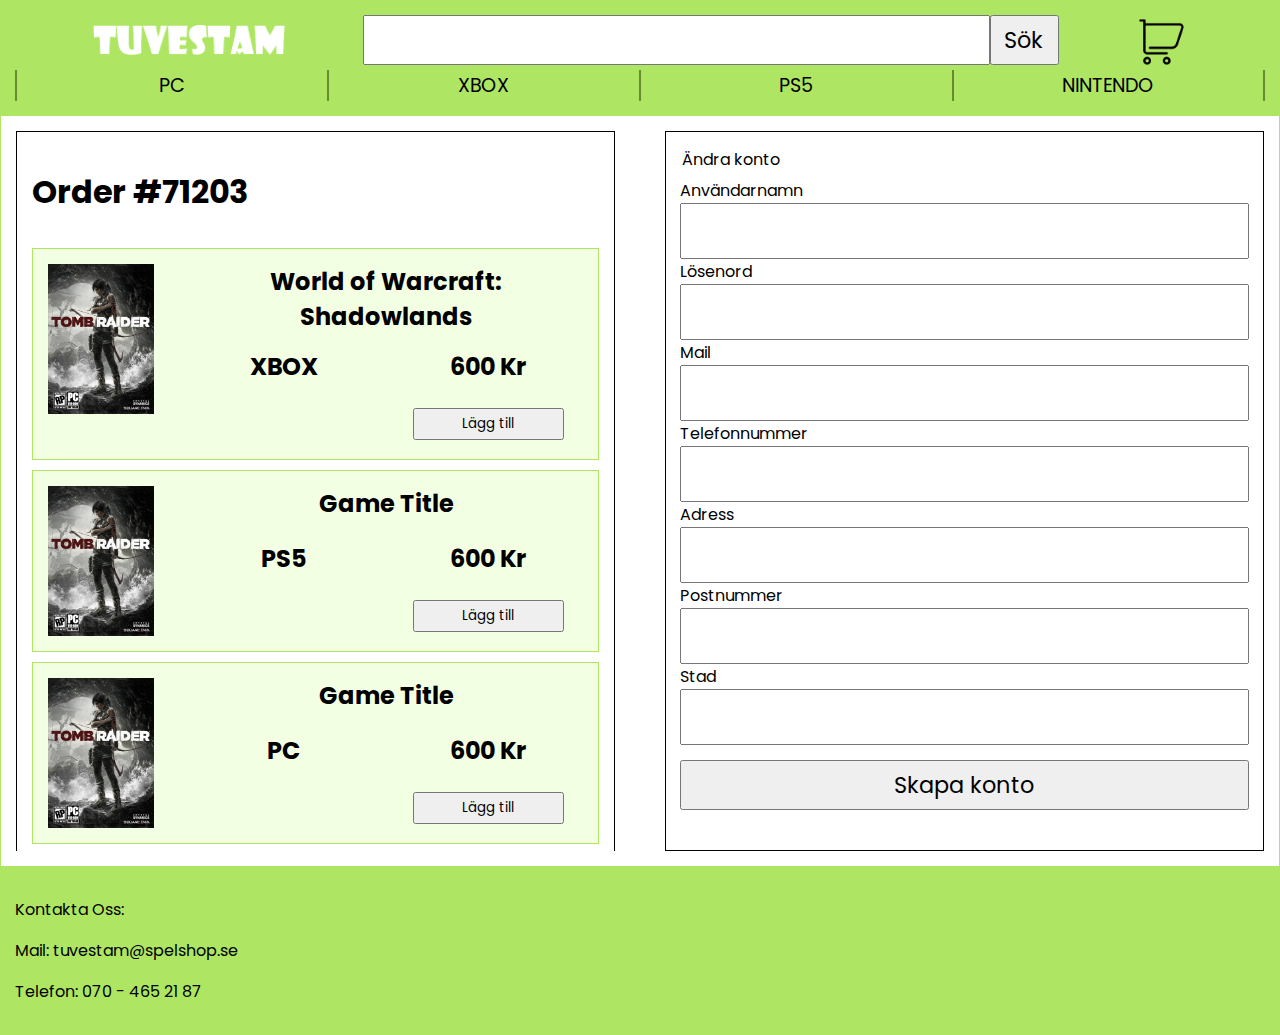
<file: frontend/pages/user.html>
<!DOCTYPE html>
<html lang="en">
<head>
    <meta charset="UTF-8">
    <meta name="viewport" content="width=device-width, initial-scale=1.0">
    <title>Document</title>
    <link rel="stylesheet" href="../css/css.css">
    <script src="../scripts/script.js"></script>
    <link rel="preconnect" href="https://fonts.gstatic.com">
    <link href="https://fonts.googleapis.com/css2?family=Poppins:wght@300&display=swap" rel="stylesheet">
</head>
<body id="user">
    <nav>
        <a href="../index.html">
            <img src="../images/tuvestam.png" alt="logo">
        </a>
        <form id="searchForm" onsubmit="return false">
            <fieldset>
                <input type="search" name="searchBar">
                <input type="submit" value="Sök">
            </fieldset>
        </form>
        <a href="./checkout.html">
            <img src="../images/cart.png" alt="cart">
        </a>
        <section>
            <button value="PC">PC</button>
            <button value="XBOX">XBOX</button>
            <button value="PS5">PS5</button>
            <button value="NINTENDO">NINTENDO</button>
        </section>
    </nav>
    <main>
        <div id="orders">
            <article><!--Order-->
                <h1>Order #71203</h1>
                <section>
                    <img src="../images/raider.jpg">
                    <h2>World of Warcraft: Shadowlands</h2>
                    <h2>XBOX</h2>
                    <h2>600 Kr</h2>
                    <button>Lägg till</button>
                </section>
                <section>
                    <img src="../images/raider.jpg">
                    <h2>Game Title</h2>
                    <h2>PS5</h2>
                    <h2>600 Kr</h2>
                    <button>Lägg till</button>
                </section>
                <section>
                    <img src="../images/raider.jpg">
                    <h2>Game Title</h2>
                    <h2>PC</h2>
                    <h2>600 Kr</h2>
                    <button>Lägg till</button>
                </section>
                <h1>Totalt: 1800kr</h1>
            </article>

            <article><!--Order-->
                <h1>Order #754303</h1>
                <section>
                    <img src="../images/raider.jpg">
                    <h2>Game Title</h2>
                    <h2>200 Kr</h2>
                </section>
                <section>
                    <img src="../images/raider.jpg">
                    <h2>Game Title</h2>
                    <h2>600 Kr</h2>
                </section>
                <h1>Totalt: 800kr</h1>
            </article>
            
            <article><!--Order-->
                <h1>Order #124303</h1>
                <section>
                    <img src="../images/raider.jpg">
                    <h2>Game Title</h2>
                    <h2>200 Kr</h2>
                </section>
                <section>
                    <img src="../images/raider.jpg">
                    <h2>Game Title</h2>
                    <h2>600 Kr</h2>
                </section>
                <section>
                    <img src="../images/raider.jpg">
                    <h2>Game Title</h2>
                    <h2>600 Kr</h2>
                </section>
                <section>
                    <img src="../images/raider.jpg">
                    <h2>Game Title</h2>
                    <h2>600 Kr</h2>
                </section>
                <section>
                    <img src="../images/raider.jpg">
                    <h2>Game Title</h2>
                    <h2>600 Kr</h2>
                </section>
                <h1>Totalt: 800kr</h1>
            </article>
        </div>
        
        <form id="updateAcc" method="POST"><!--Update account form-->
            <fieldset>
                <legend>Ändra konto</legend>
                <label for="userName">Användarnamn</label>
                <input type="text" name="userName" id="userName">
                <label for="password">Lösenord</label>
                <input type="password" name="password" id="password">
                <label for="email">Mail</label>
                <input type="email" name="email" id="email">
                <label for="phone">Telefonnummer</label>
                <input type="text" name="phone" id="phone">
                <label for="address">Adress</label>
                <input type="text" name="address" id="address">
                <label for="zip">Postnummer</label>
                <input type="text" name="zip" id="zip">
                <label for="city">Stad</label>
                <input type="text" name="city" id="city">
                <input type="submit" value="Skapa konto">
            </fieldset>
        </form>
    </main>
    <footer>
        <p>Kontakta Oss:</p>
        <p>Mail: tuvestam@spelshop.se</p>
        <p>Telefon: 070 - 465 21 87</p>
    </footer>
</body>
</html>
</file>
<file: frontend/css/css.css>
/*Jesper Jensen*/

/*Font on the website*/
h1, h2, h3, p, label, legend, button, input{
    font-family: 'Poppins', sans-serif;
}

body{
    display: grid;
    grid-template-areas: 
        "nav"
        "main"
        "footer";
    margin: 0;
    grid-template-columns: 1fr;
}

nav{
    grid-area: nav;
    display: grid;
    grid-template-areas: 
    "logo cart"
    "search search"
    "category category";
    background-color: rgb(174, 230, 100);
    padding: 15px;
    row-gap: 5px;
}

main{
    grid-area: main;
    border-left: 1px solid rgb(174, 230, 100);
    border-right: 1px solid rgb(174, 230, 100);
    min-height: 500px;
}

/*Poster container*/
article{
    height: 250px;
    width: 99.6vw;
    overflow: auto;
    white-space: nowrap;
    overflow-y: hidden;
}

/*User information - checkout*/
aside{
    border: 1px solid black;
    padding: 15px;
    margin-bottom: 15px;
}

/*Poster element */
article>section{
    display: inline-block;
    box-sizing: border-box;
    border: 1px solid rgb(174, 230, 100);
    background-color: rgb(243, 255, 227);
    height: 100%;
    width: 180px;
}

/*Poster images*/
#index article>section>img, #index article>section>a>img{
    width: 100%;
}

footer{
    grid-area: footer;
    background-color:rgb(174, 230, 100);
    min-height: 100px;
    padding: 15px;
}

h2{
    margin: 0;
}

/*Search bar*/
nav>form>fieldset, #admin article>form:first-of-type>fieldset{
    display: grid;
    grid-template-areas: 
    "text button";
    grid-template-columns: auto 70px;
    border: none;
    margin: 0;
    padding: 0;
}

/*Removing pre-determined min width*/
input{
    min-width: 50px;
}

/*Form input*/
fieldset>input{
    min-height: 50px;
    font-size: 1.4em;
    padding-left: 5px;
    white-space: normal;
}

/*Search bar form*/
nav>form{
    grid-area: search;
}

/*Cart + logo settings*/
nav>a>img{
    display: block;
    margin: auto;
    height: 40px;
    width: auto;
}

/*Logo*/
nav>a:first-of-type>img{
    height: 30px;
    margin-top: 5px;
}

/*Category container*/
nav>section{
    grid-area: category;
    display: grid;
    grid-template-columns: 1fr 1fr 1fr 1fr;
    width: 100%;
}

/*Category buttons - console type*/
nav>section>button{
    margin: 0;
    border: none;
    font-size: 1.2em;
    border-left:  1px solid rgb(102, 139, 53);
    border-right: 1px solid rgb(102, 139, 53);
    background-color: rgb(174, 230, 100);
}

/*First button - left*/
nav>section>button:first-of-type{
    border-left:  2px solid rgb(102, 139, 53);
    border-right: 1px solid rgb(102, 139, 53);
}

/*Last button - right*/
nav>section>button:last-of-type{
    border-left:  1px solid rgb(102, 139, 53);
    border-right: 2px solid rgb(102, 139, 53);
}

/*Category buttons hover*/
nav>section>button:hover{
    background-color: rgb(218, 255, 169);
}

/*Log in / Create Account*/
main>div>form, main>div:first-of-type>form, #user>main>form{
    box-sizing: border-box;
    border: 1px solid black;
    padding-top: 15px;
}

/*Space between forms*/
form + form{
    margin-top: 15px;
}

main>div>form>fieldset, main>div:first-of-type>form>fieldset, #user main>form>fieldset{
    display: grid;
    grid-template-rows: auto;
    border: none;
}

main>div>form>fieldset>input[type="submit"], main>div:first-of-type>form>fieldset>input[type="submit"], #user main>form>fieldset>input[type="submit"]{
    margin-top: 15px;
}

/*End of Log in / Create Account*/

#product article, #checkout article, #search article, #user article{
    display: grid;
    grid-template-rows: auto;
    row-gap: 10px;
    height: auto;
    overflow: visible;
    padding: 15px;
    box-sizing: border-box;
}

#search article{
    display: initial;
}

#search section + section{
    margin-top: 15px;
}

/*Log out section*/
#search #logOut{
    height: auto;
}

/*Order container*/
#user article{
    border: 1px solid black;
    margin-top: 15px;
}

/*First order no margin*/
#user article:first-of-type{
    margin-top: 0;
}

/*Order container*/
#user article:last-of-type{
    margin-bottom: 15px;
}

/*Img holder*/
#product article>section{
    width: 100%;
    height: auto;
}

#product article>section>img{
    width: 100%;
}

/*Product add button*/
#product article>button{
    width: 100%;
    height: 50px;
}

/*Product info text*/
#product article>p{
    white-space: normal;
}

/*product container*/
#checkout article>section, #search article>section, #user article>section, #admin article>section{
    display: grid;
    grid-template-areas:
        "img title title"
        "img console price"
        "img none button";
    grid-template-columns: 2fr 3fr 3fr;
    grid-template-rows: 1fr 40px 40px;
    gap: 15px;
    padding: 15px;
    width: 100%;
    height: auto;
}

/*game image*/
#checkout section>img, #search section>img, #user section>img, #admin section>img{
    grid-area: img;
    height: 150px;
}

/*price*/
#checkout section>h2:last-of-type, #search section>h2:last-of-type, #user section>h2:last-of-type, #admin section>h2:last-of-type{
    grid-area: price;
}

/*title*/
#checkout section>a, #search section>a, #user section>a, #admin section>a, #user section>h2:first-of-type{
    grid-area: title;
    white-space: normal;
}

/*console type + general h2*/
#checkout section>h2, #search section>h2, #user section>h2, #admin section>h2{
    text-align: center;
}

/*Link centered*/
#checkout section>a, #search section>a, #user section>a, #admin section>a{
    text-align: center;
}

/*remove button*/
#checkout article>section>button, #search article>section>button, #user article>section>button, #admin article>section>button{
    grid-area: button;
    width: 80%;
    height: 80%;
    margin-bottom: 15px;
    margin: auto;
}

/*User info container*/
#checkout aside{
    margin: none;
    grid-row: 1;
    grid-column: 3;
}

#checkout main>button{
    width: 80%;
    height: 50px;
    font-size: 1.4em;
    margin-bottom: 15px;
    margin: auto;
}

/*Containers*/
#admin article{
    height: auto;
    padding: 15px;
    box-sizing: border-box;
    border: 1px solid black;
}

/*Search bar*/
#admin article>form>fieldset{
    border: none;
    padding-left: 0;
    padding-right: 0;
}

/*Search form*/
#admin article>form{
    margin-bottom: 15px;
}

/*Search results container*/
#admin div{
    max-height: 600px;
    overflow: auto;
}

/*Admin sections*/
#admin div>section{
    display: grid;
    grid-template-areas:
        "img title title"
        "img console price"
        "img edit remove";
    grid-template-columns: 2fr 3fr 3fr;
    grid-template-rows: 1fr 40px 40px;
    gap: 15px;
    padding: 15px;
    width: initial;
    border: 1px solid rgb(174, 230, 100);
    background-color: rgb(243, 255, 227);
}

/*Remove button products*/
#admin div>section>button:first-of-type{
    grid-area: remove;
}

/*Edit button products*/
#admin div>section>button:last-of-type{
    grid-area: edit;
}

/*Users section*/
#admin #users div>section{
    display: grid;
    grid-template-areas: 
        "h2 h2"
        "edit remove";
        grid-template-rows: auto;
        grid-template-columns: 1fr 1fr;
    background-color: orange;
}

/*Username*/
#admin #users div>section>h2{
    grid-area: h2;
}

/*Remove user button*/
#admin #users div>section>button:first-of-type{
    grid-area: remove;
}

/*Edit user button*/
#admin #users div>section>button:last-of-type{
    grid-area: edit;
}

/*Section spacing*/
#admin section+section{
    margin-top: 15px;
}

/*Add/edit form*/
#admin article:last-of-type>form>fieldset{
    display: grid;
    grid-template-areas: none;
    grid-template-rows: auto;
    grid-template-columns: 1fr;
}

#admin article:last-of-type>form>fieldset>input[type=submit]{
    margin-top: 15px;
}
/*End of Add/edit form*/

/*Log out section*/
#logOut{
    background-color: white;
    border: 1px solid black;
    display: none;
    padding-bottom: 15px;
}

/*Log out button*/
#logOut button{
    width: 80%;
    display: block;
    margin: auto;
    min-height: 50px;
    font-size: 1.4em;
}

#logOut button+button{
    margin-top: 15px;
}

#logOut h3{
    text-align: center;
}

#search #logOut button{
    height: initial;
    min-height: 50px;
}

@media (min-width: 768px){
    main{
        display: grid;
        grid-template-columns: 3fr 10fr 3fr;
        grid-template-rows: none;
        column-gap: 50px;
        padding: 15px;
    }

    
    /*Log in, create account, log out*/
    #search div:first-of-type{
        grid-row: 1;
        grid-column: 1;
    }
    
    /*Log in, create account, log out*/
    #product div:first-of-type{
        grid-row: 1;
        grid-column: 1;
    }
    
    /*Grid locaiton new games - recommended games continer*/
    main>div:first-of-type{
        grid-row: 1;
        grid-column: 2;
    }
    
    /*Forms container*/
    #index main>div:last-of-type{
        grid-row: 1;
        grid-column: 1;
    }

    /*Search bar grid*/
    nav>form>fieldset, #admin article>form>fieldset{
        grid-template-columns: 9fr 1fr;
    }

    /*Poster container*/
    #index article{
        height: 350px;
        width: 55vw;
    }

    /*Posters*/
    #index article>section{
        width: 250px;
    }

    article{
        width: 100%;
    }

    /*Navbar*/
    nav{
        grid-template-areas: 
        "logo search cart"
        "category category category";
    }

    /*Logo*/
    nav>a:first-of-type>img{
        height: 30px;
        margin-top: 10px;
    }

    /*Cart*/
    nav>a:last-of-type>img{
        height: 50px;
    }

    #checkout article{
        grid-row: 1;
        grid-column: 2;
    }

    /*Order button*/
    #checkout main>button{
        grid-row: 2;
        grid-column: 2;
        width: 50%;
    }

    #product article{
        height: auto;
    }    

    /*game image*/
    #product article>section{
        width: 300px;
        height: 400px;
    }

    /*add button*/
    #product article>button{
        width: 100px;
    }

    /*User page grid*/
    #user main{
        display: grid;
        grid-template-columns: 1fr 1fr;
        grid-template-rows: 80vh;
    }

    /*Orders container*/
    #user div{
        grid-row: 1;
        grid-column: 1;
        overflow: auto;
        width: 100%;
        box-sizing: border-box;
    }

    /*Orders on user page*/
    #user article{
        box-sizing: border-box;
    }

    /*Edit account*/
    #user form{
        grid-row: 1;
        grid-column: 2;
    }

    /*Admin page grid*/
    #admin main{
        grid-template-columns: 1fr 1fr 1fr;
        column-gap: 15px;
    }

    /*Admin article title*/
    #admin h1{
        text-align: center;
    }
}
</file>
<file: frontend/css.css>
body{
    display: grid;
    grid-template-areas: 
        "nav"
        "main"
        "footer";
    margin: 0;
    grid-template-columns: 1fr;
}

nav{
    grid-area: nav;
    display: grid;
    grid-template-areas: 
    "logo cart"
    "search search";
    background-color: orange;
}

main{
    grid-area: main;
    border-left: 1px solid black;
    border-right: 1px solid black;
    min-height: 500px;
}

/*Poster container*/
article{
    background-color: palegreen;
    height: 250px;
    width: 99.6vw;
    overflow: auto;
    white-space: nowrap;
    overflow-y: hidden;
}

/*User information - checkout*/
aside{
    border: 1px solid black;
    padding: 15px;
    margin-bottom: 15px;
}

/*Poster element */
section{
    display: inline-block;
    box-sizing: border-box;
    border: 1px solid black;
    background-color: palevioletred;
    height: 100%;
    width: 200px;
}

footer{
    grid-area: footer;
    background-color: orangered;
    min-height: 100px;
    padding: 15px;
}

h2{
    margin: 0;
}

/*Search bar*/
nav>form>fieldset, #admin article>form:first-of-type>fieldset{
    display: grid;
    grid-template-areas: 
    "text button";
    border: none;
}

/*Search bar button*/
fieldset>input{
    height: 50px;
}

/*Search bar form*/
nav>form{
    grid-area: search;
}

/*Logo / Cart*/
nav>img{
    display: block;
    margin: auto;
    height: 60px;
    width: auto;
}

/*Log in / Create Account*/
main>form{
    box-sizing: border-box;
    border: 1px solid black;
    padding-top: 15px;
}

main>form>fieldset{
    display: grid;
    grid-template-rows: auto;
    border: none;
}

main>form>fieldset>input[type="submit"]{
    margin-top: 15px;
}

form + form{
    margin-top: 15px;
}
/*End of Log in / Create Account*/

#product article, #checkout article, #search article, #user article{
    display: grid;
    grid-template-rows: auto;
    row-gap: 10px;
    height: auto;
    overflow: visible;
    padding: 15px;
}

/*Order container*/
#user article{
    border: 1px solid black;
    margin-top: 15px;
}
/*Order container*/
#user article:last-of-type{
    margin-bottom: 15px;
}

#product section{
    width: 500px;
    height: 600px;
}

#product button{
    width: 100%;
    height: 50px;
}

/*product container*/
#checkout section, #search section, #user section, #admin section{
    display: grid;
    grid-template-areas:
        "img title title"
        "img price price"
        "none none button";
    grid-template-columns: 4fr 3fr 3fr;
    grid-template-rows: 50px 35px 1fr;
    gap: 15px;
    width: 100%;
    height: 160px;
}

/*game image*/
#checkout section>img, #search section>img, #user section>img, #admin section>img{
    grid-area: img;
    width: 100px;
    height: auto;
    padding: 15px;
}

/*price*/
#checkout h2:last-of-type, #search h2:last-of-type, #user h2:last-of-type, #admin h2:last-of-type{
    grid-area: price;
    display: inline;
    text-align: center;
}

/*title*/
#checkout h2:first-of-type, #search h2:first-of-type, #user h2:first-of-type, #admin h2:first-of-type{
    grid-area: title;
    display: block;
    margin-left: 15px;
    padding-top: 15px;
}


/*remove button*/
#checkout button, #search button, #user button, #admin button{
    grid-area: button;
    width: 80%;
    height: 80%;
    margin-bottom: 15px;
    margin: auto;
}

/*User info container*/
#checkout aside{
    margin: none;
}

#admin article{
    height: auto;
    padding: 15px;
    box-sizing: border-box;
}

#admin article>form>fieldset{
    border: none;
    padding-left: 0;
    padding-right: 0;
}

/*Search results container*/
#admin div{
    max-height: 600px;
    overflow: auto;
}

/*Users section*/
#admin #users div>section{
    display: grid;
    grid-template-areas: 
        "h2 h2"
        "edit remove";
        grid-template-rows: auto;
        grid-template-columns: 1fr 1fr;
    background-color: orange;
}

/*Username*/
#admin #users div>section>h2{
    grid-area: h2;
}

/*Remove user button*/
#admin #users div>section>button:first-of-type{
    grid-area: remove;
}

/*Edit user button*/
#admin #users div>section>button:last-of-type{
    grid-area: edit;
}

/*Section spacing*/
#admin section+section{
    margin-top: 15px;
}

/*Add/edit form*/
#admin article:last-of-type>form>fieldset{
    display: grid;
    grid-template-areas: none;
    grid-template-rows: auto;
    grid-template-columns: 1fr;
}

#admin article:last-of-type>form>fieldset>input{
    width: 100%;
}

#admin article:last-of-type>form>fieldset>input[type=submit]{
    margin-top: 15px;
}
/*End of Add/edit form*/

@media (min-width: 768px){
    main{
        display: grid;
        grid-template-columns: 3fr 10fr 3fr;
        grid-template-rows: none;
        column-gap: 50px;
        padding: 15px;
    }

    /*Grid location Log in form*/
    main>form:first-of-type{
        grid-row: 1;
    }

    /*Grid location create account form*/
    main>form:last-of-type{
        grid-row: 2;
    }

    /*Grid locaiton new games continer*/
    main>div:first-of-type{
        grid-row: 1;
        grid-column: 2;
    }

    /*Grid location recommended games container*/
    main>div:last-of-type{
        grid-row: 2;
        grid-column: 2;
    }

    /*Search bar grid*/
    nav>form>fieldset, #admin article>form>fieldset{
        grid-template-columns: 9fr 1fr;
    }

    /*Poster container*/
    #index article{
        height: 350px;
        width: 60vw;
    }

    /*Posters*/
    #index section{
        width: 250px;
    }

    article{
        width: 100%;
    }

    /*Navbar*/
    nav{
        grid-template-areas: "logo search cart";
    }

    /*game image*/
    #product section{
        width: 300px;
        height: 400px;
    }

    /*add button*/
    #product button{
        width: 100px;
    }

    /*User page grid*/
    #user main{
        display: grid;
        grid-template-columns: 1fr 1fr;
        grid-template-rows: 80vh;
    }

    /*Orders container*/
    #user div{
        grid-row: 1;
        grid-column: 1;
        overflow: auto;
    }

    #user article:first-of-type{
        margin-top: 0;
    }

    /*Edit account*/
    #user form{
        grid-row: 1;
        grid-column: 2;
    }

    /*Admin page grid*/
    #admin main{
        grid-template-columns: 1fr 1fr 1fr;
        column-gap: 15px;
    }

    #admin h1{
        text-align: center;
    }
}
</file>
